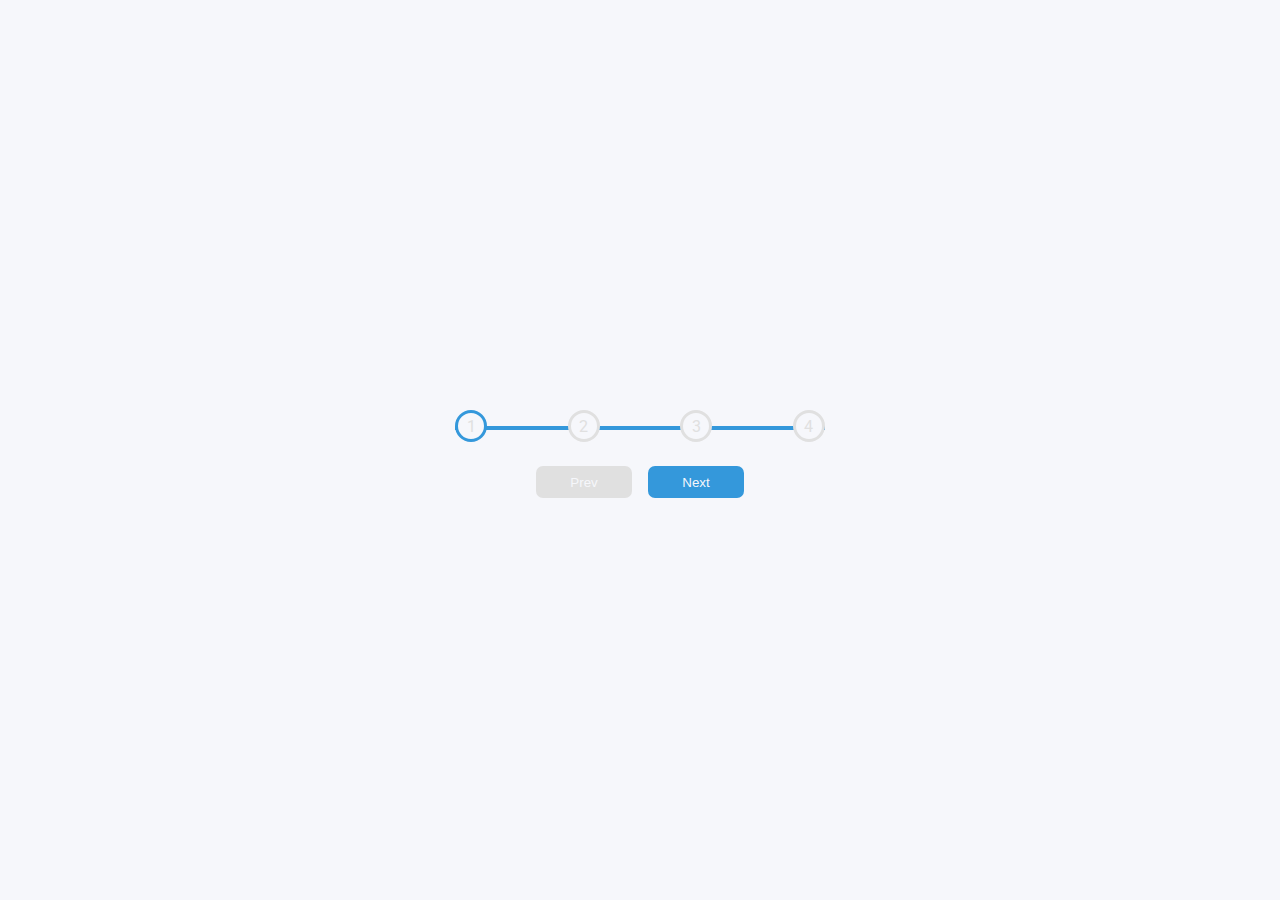
<file: 2. Progress Steps/index.html>
<!DOCTYPE html>
<html lang="en">
  <head>
    <meta charset="UTF-8" />
    <meta name="viewport" content="width=device-width, initial-scale=1.0" />
    <link rel="stylesheet" href="style.css" />
    <title>Progress Steps</title>
  </head>
  <body>
    
    <div class="container">
      <div id='progressbar' class="progress"></div>
      <div class="circle active">1</div>
      <div class="circle">2</div>
      <div class="circle">3</div>
      <div class="circle">4</div>
    </div>
    <div class="btn">
      <button id="prev" disabled>Prev</button>
      <button id="next">Next</button>
    </div>
    
    <script src="script.js"></script>
  </body>
</html>


<!-- 처음에 시자할 때 프로그래스 바를 0으로 만드는 법에 대해 -->
</file>
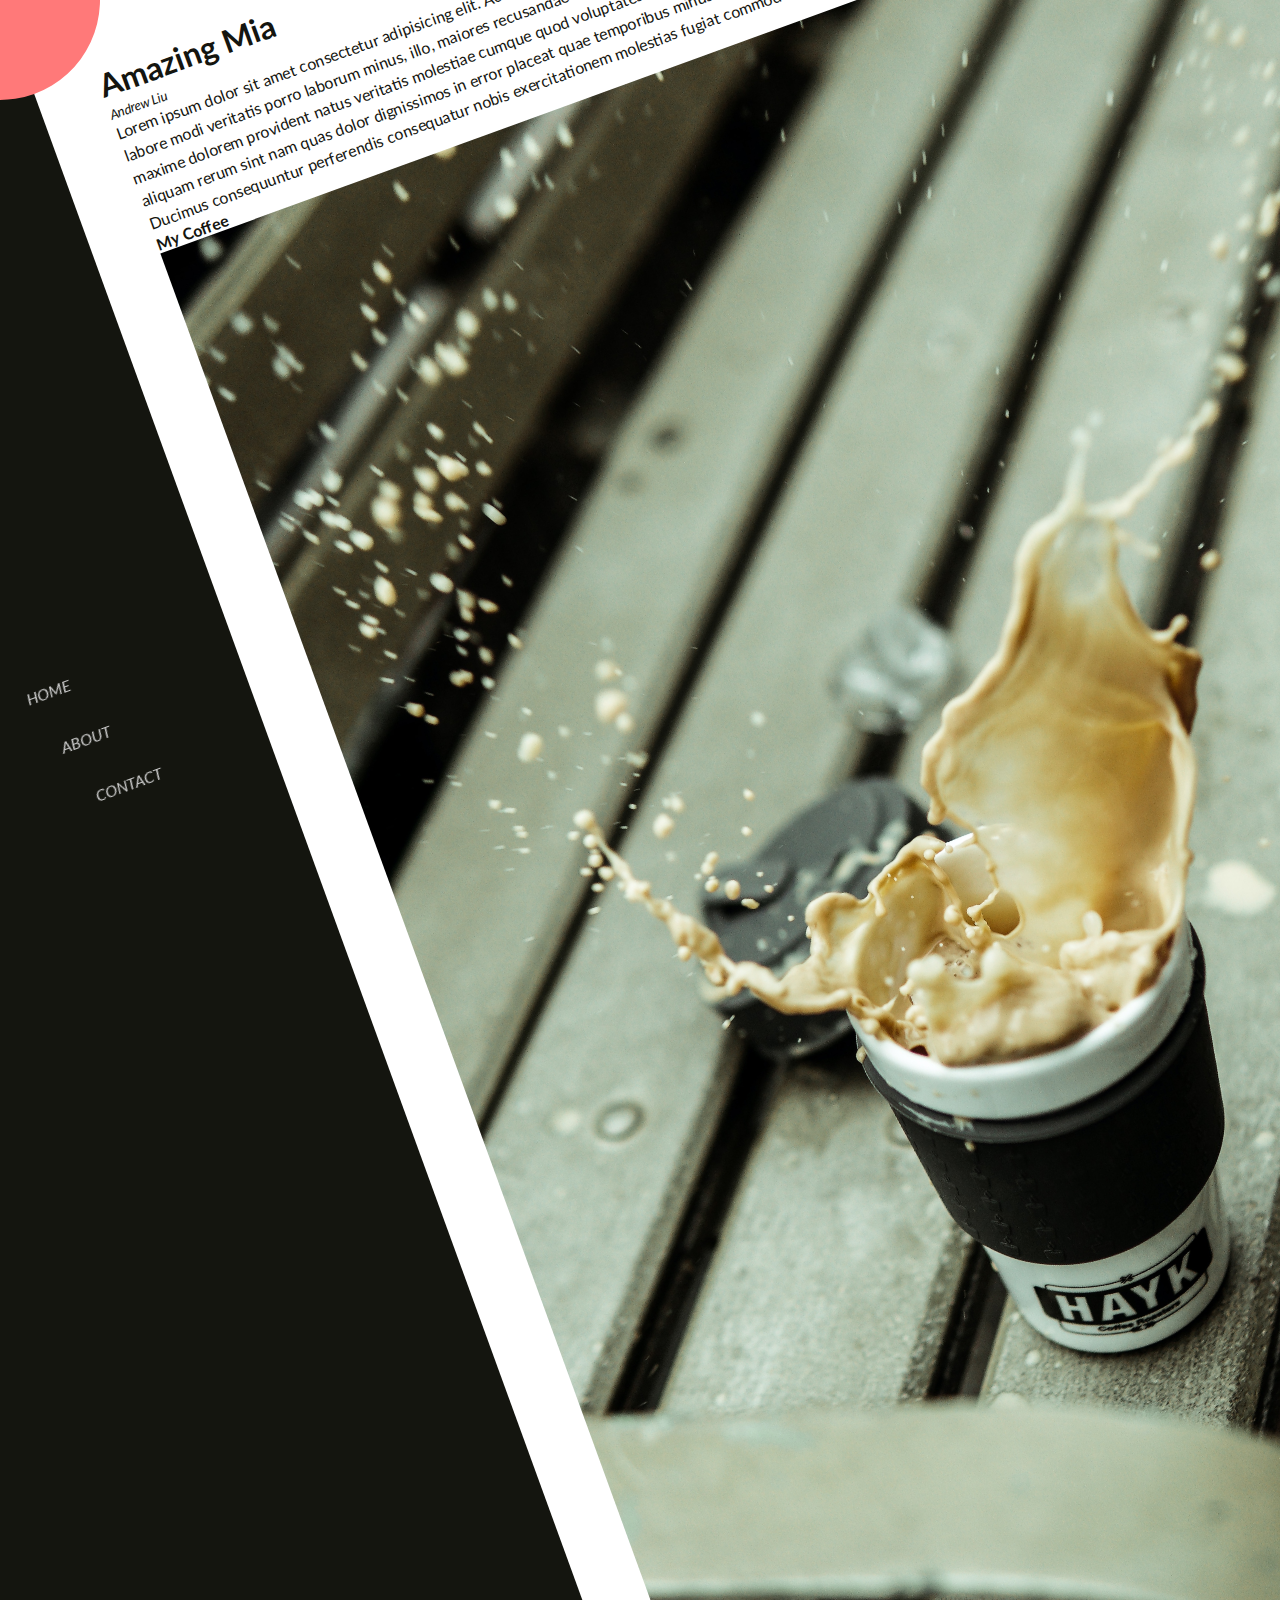
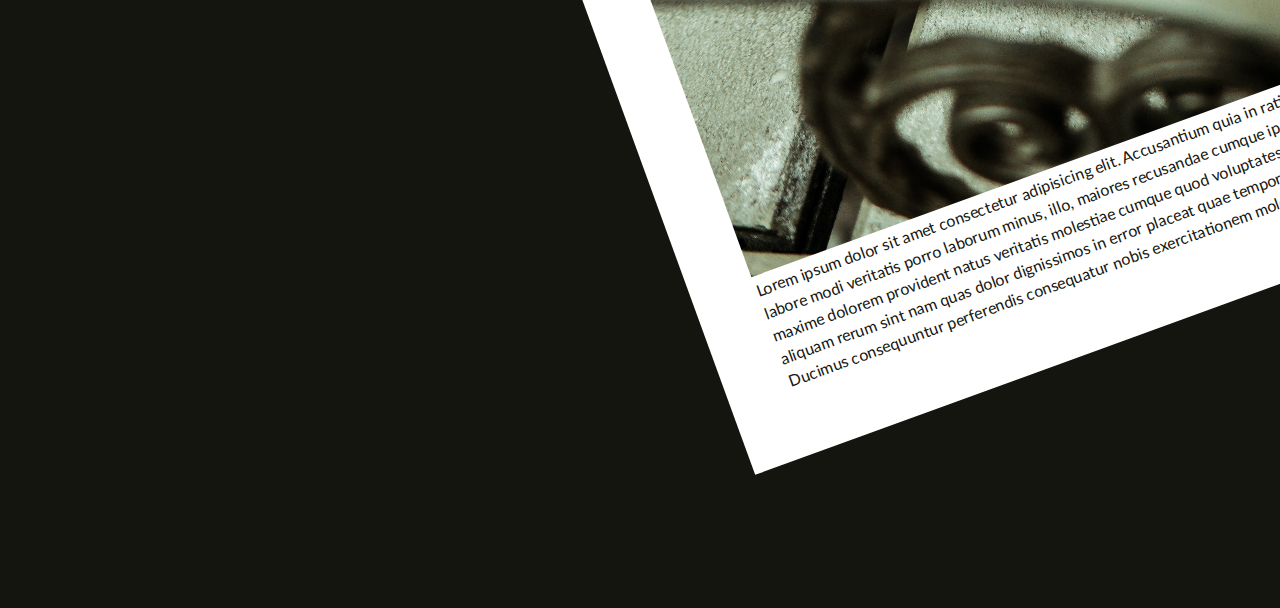
<file: 3. Rotating Navigation/index.html>
<!DOCTYPE html>
<html lang="en">
  <head>
    <meta charset="UTF-8" />
    <meta name="viewport" content="width=device-width, initial-scale=1.0" />
    <link rel="stylesheet" href="https://cdnjs.cloudflare.com/ajax/libs/font-awesome/5.14.0/css/all.min.css" integrity="sha512-1PKOgIY59xJ8Co8+NE6FZ+LOAZKjy+KY8iq0G4B3CyeY6wYHN3yt9PW0XpSriVlkMXe40PTKnXrLnZ9+fkDaog==" crossorigin="anonymous" />
    <link rel="stylesheet" href="style.css" />
    <title>❤ Rotating Navigation</title>
  </head>
  <body>
    <div id="container" class="container rotate">
      <div class="circle-container">
        <div id="circle" class="circle rotate">
          <div class="ham" id="shownav"><i class="fas fa-bars"></i></div>
          <div class="ham" id="nonav"><i class="fas fa-times"></i></div>
        </div>
      </div>

      <div class="content">
        <h3 class="title">Amazing Mia</h3>
        <small>Andrew Liu</small>
        <p>Lorem ipsum dolor sit amet consectetur adipisicing elit. Accusantium quia in ratione dolores cupiditate, maxime aliquid impedit dolorem nam dolor omnis atque fuga labore modi veritatis porro laborum minus, illo, maiores recusandae cumque ipsa quos. Tenetur, consequuntur mollitia labore pariatur sunt quia harum aut. Eum maxime dolorem provident natus veritatis molestiae cumque quod voluptates ab non, tempore cupiditate? Voluptatem, molestias culpa. Corrupti, laudantium iure aliquam rerum sint nam quas dolor dignissimos in error placeat quae temporibus minus optio eum soluta cupiditate! Cupiditate saepe voluptates laudantium. Ducimus consequuntur perferendis consequatur nobis exercitationem molestias fugiat commodi omnis. Asperiores quia tenetur nemo ipsa.</p>
        <h5>My Coffee</h5>
        <img src="./sepehr-darvishzadeh-pydM8aHyUek-unsplash.jpg" alt="img">
        <p>Lorem ipsum dolor sit amet consectetur adipisicing elit. Accusantium quia in ratione dolores cupiditate, maxime aliquid impedit dolorem nam dolor omnis atque fuga labore modi veritatis porro laborum minus, illo, maiores recusandae cumque ipsa quos. Tenetur, consequuntur mollitia labore pariatur sunt quia harum aut. Eum maxime dolorem provident natus veritatis molestiae cumque quod voluptates ab non, tempore cupiditate? Voluptatem, molestias culpa. Corrupti, laudantium iure aliquam rerum sint nam quas dolor dignissimos in error placeat quae temporibus minus optio eum soluta cupiditate! Cupiditate saepe voluptates laudantium. Ducimus consequuntur perferendis consequatur nobis exercitationem molestias fugiat commodi omnis. Asperiores quia tenetur nemo ipsa.</p>
      </div>
    </div>

    <nav class="rotate">
      <ul>
        <li><i class="fas fa-home"><a href="#">Home</a></i></li>
        <li><i class="fas fa-user-alt"><a href="#">About</a></i></li>
        <li><i class="fas fa-envelope"><a href="#">Contact</a></i></li>
      </ul>
    </nav>
    <script src="script.js"></script>
  </body>
</html>
</file>
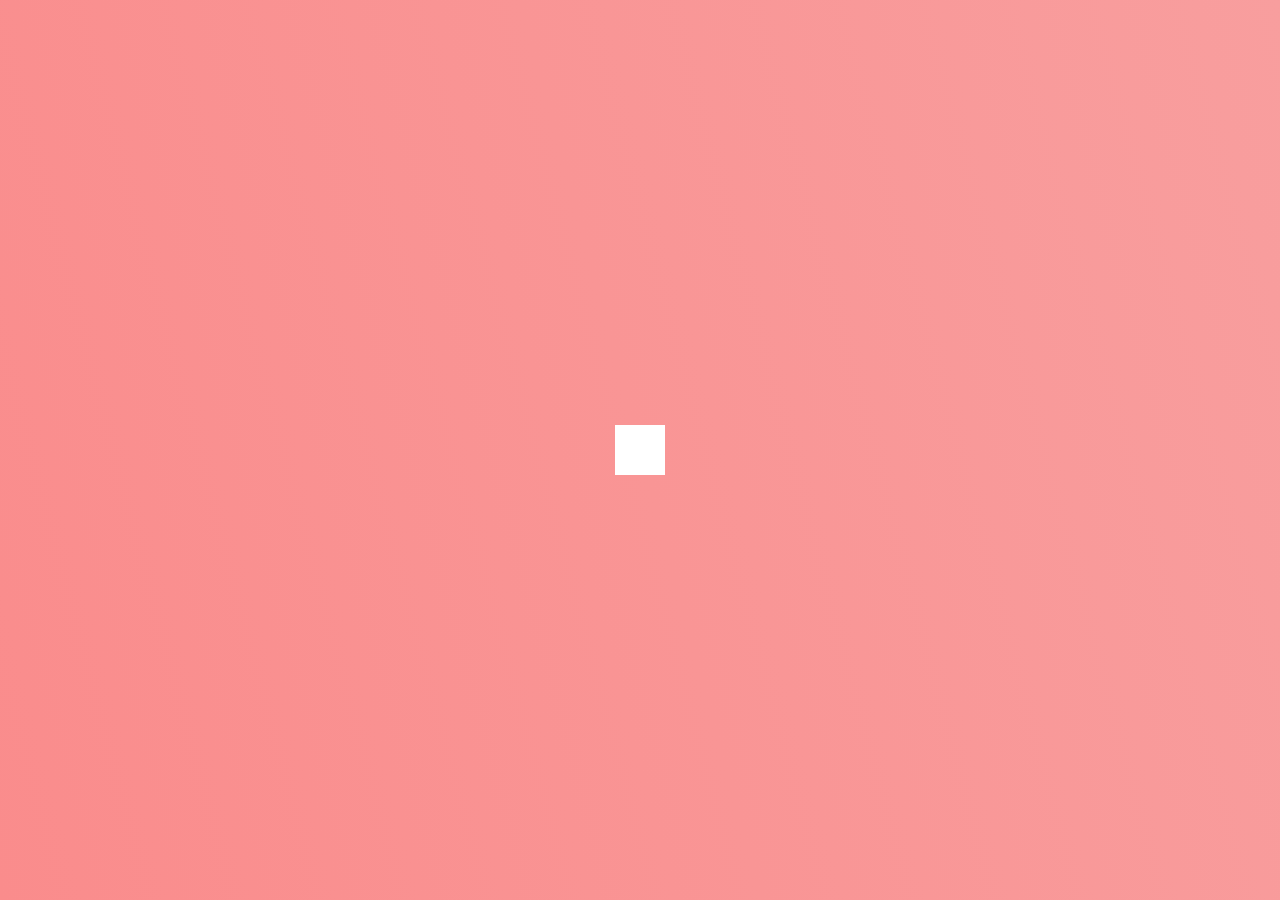
<file: 4. Hidden Searchbar Widget/index.html>
<!DOCTYPE html>
<html lang="en">
  <head>
    <meta charset="UTF-8" />
    <meta name="viewport" content="width=device-width, initial-scale=1.0" />
    <link rel="stylesheet" href="https://cdnjs.cloudflare.com/ajax/libs/font-awesome/5.14.0/css/all.min.css" integrity="sha512-1PKOgIY59xJ8Co8+NE6FZ+LOAZKjy+KY8iq0G4B3CyeY6wYHN3yt9PW0XpSriVlkMXe40PTKnXrLnZ9+fkDaog==" crossorigin="anonymous" />
    <link rel="stylesheet" href="style.css" />
    <title>🍕 Searchbar Widget</title>
  </head>
  <body>
    <div class="search">
      <input type="text" class="input" placeholder="Search...">
      <button class="btn"><i class="fas fa-search"></i></button>
    </div>
    <script src="script.js"></script>
  </body>
</html>
</file>
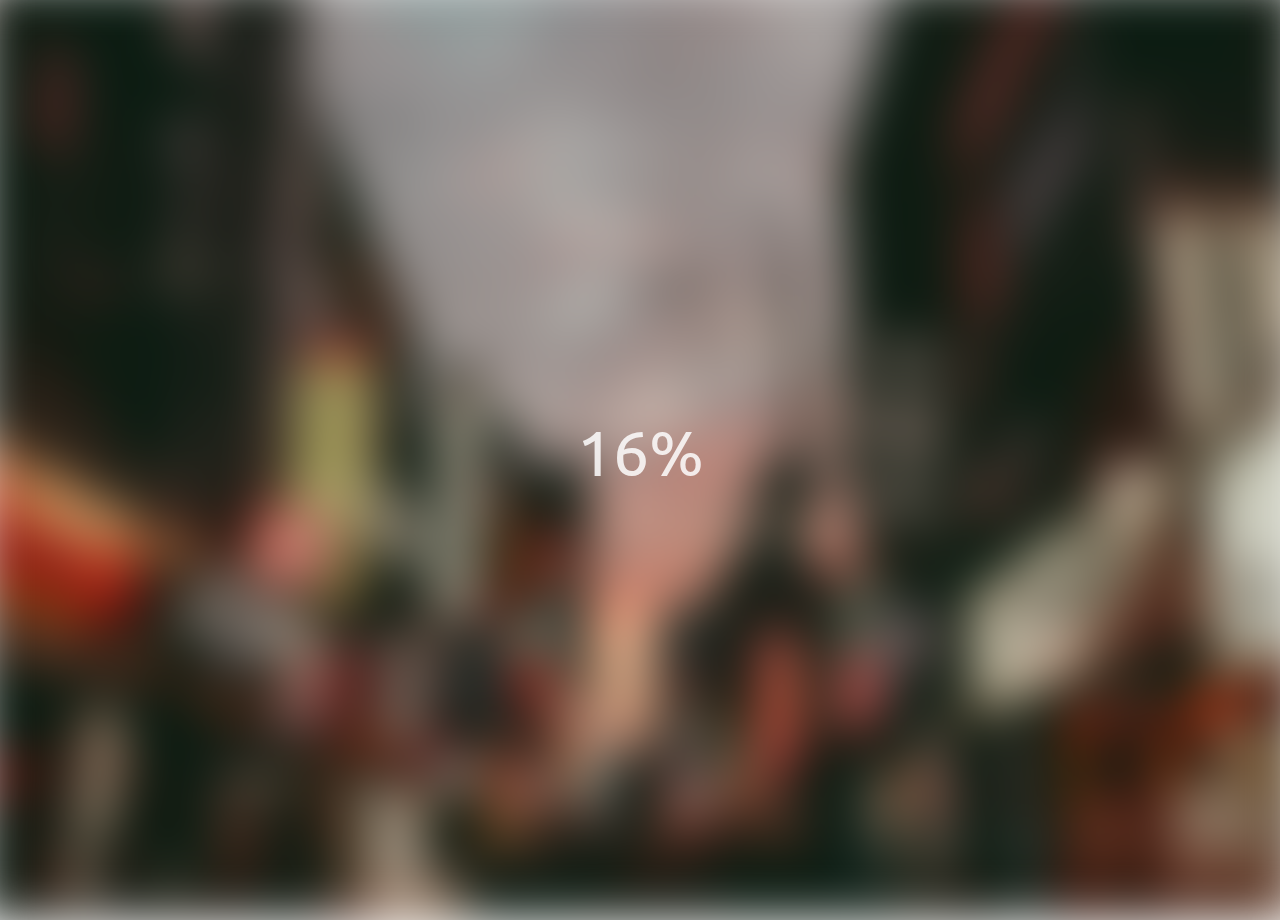
<file: 5. Load Blur Effect/index.html>
<!DOCTYPE html>
<html lang="en">
  <head>
    <meta charset="UTF-8" />
    <meta name="viewport" content="width=device-width, initial-scale=1.0" />
    <link rel="stylesheet" href="https://cdnjs.cloudflare.com/ajax/libs/font-awesome/5.14.0/css/all.min.css" integrity="sha512-1PKOgIY59xJ8Co8+NE6FZ+LOAZKjy+KY8iq0G4B3CyeY6wYHN3yt9PW0XpSriVlkMXe40PTKnXrLnZ9+fkDaog==" crossorigin="anonymous" />
    <link rel="stylesheet" href="style.css" />
    <title> 🎅 Load Blur Effect</title>
  </head>
  <body>
    <section class="bg"></section>
    <div class="text">100%</div>
    <script src="script.js"></script>
  </body>
</html>
</file>
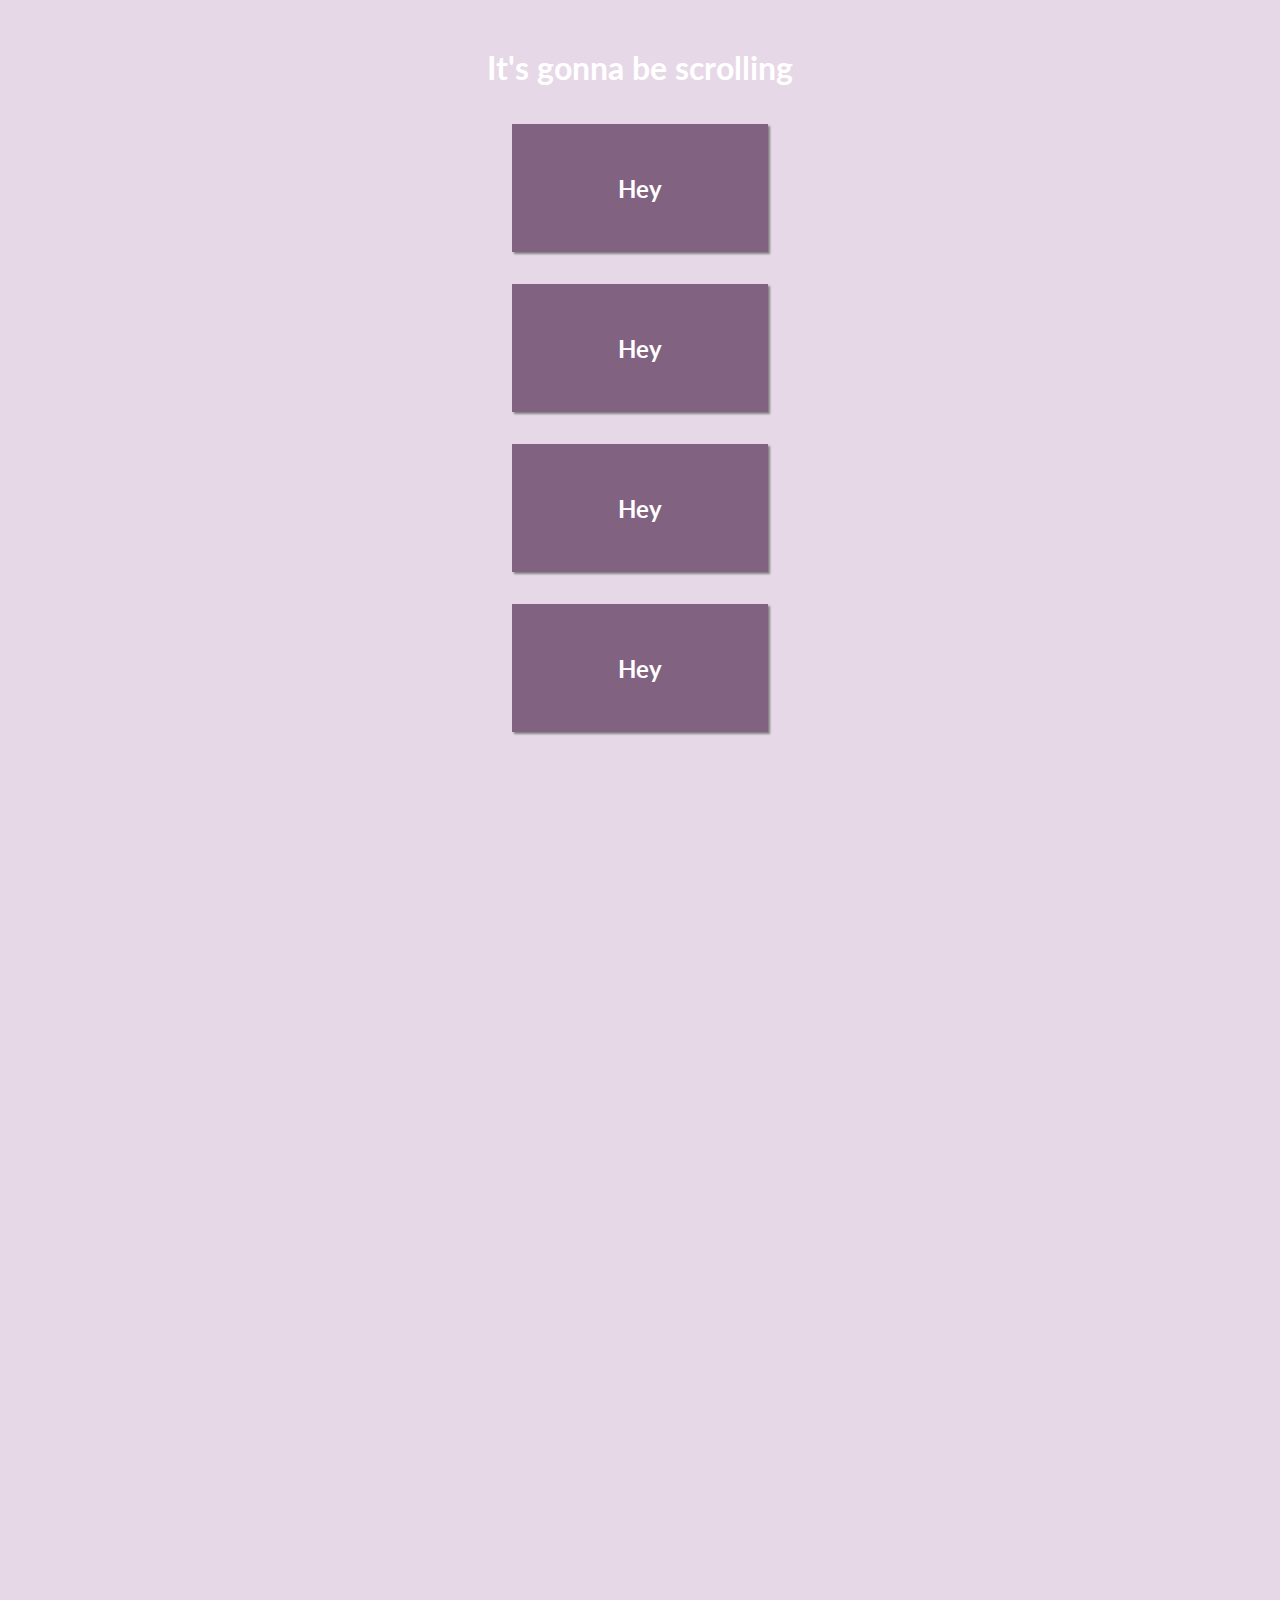
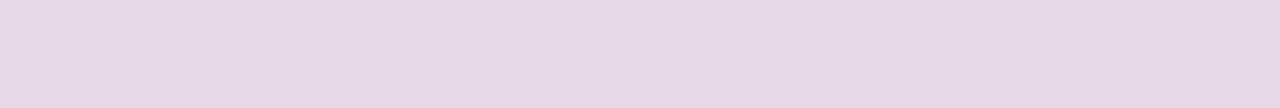
<file: 6. Scroll Animation/index.html>
<!DOCTYPE html>
<html lang="en">
  <head>
    <meta charset="UTF-8" />
    <meta name="viewport" content="width=device-width, initial-scale=1.0" />
    <link rel="stylesheet" href="https://cdnjs.cloudflare.com/ajax/libs/font-awesome/5.14.0/css/all.min.css" integrity="sha512-1PKOgIY59xJ8Co8+NE6FZ+LOAZKjy+KY8iq0G4B3CyeY6wYHN3yt9PW0XpSriVlkMXe40PTKnXrLnZ9+fkDaog==" crossorigin="anonymous" />
    <link rel="stylesheet" href="style.css" />
    <title>🍦 Scroll Animation</title>
  </head>
  <body>
    <h1>It's gonna be scrolling</h1>
    <div class="box"><h2>Hey</h2></div>
    <div class="box"><h2>Hey</h2></div>
    <div class="box"><h2>Hey</h2></div>
    <div class="box"><h2>Hey</h2></div>
    <div class="box"><h2>Hey</h2></div>
    <div class="box"><h2>Hey</h2></div>
    <div class="box"><h2>Hey</h2></div>
    <div class="box"><h2>Hey</h2></div>
    <div class="box"><h2>Hey</h2></div>
    <div class="box"><h2>Hey</h2></div>
    <script src="script.js"></script>
  </body>
</html>
</file>
<file: 2. Progress Steps/style.css>
@import url('https://fonts.googleapis.com/css2?family=Roboto:wght@400;700&display=swap');

:root {
  --blue: #3498db;
  --grey: #e0e0e0;
  --light-grey: #f6f7fb;
}

* {
  box-sizing: border-box;
}

body {
  font-family: 'Roboto', sans-serif;
  display: flex;
  flex-direction: column;
  align-items: center;
  justify-content: center;
  height: 100vh;
  overflow: hidden;
  margin: 0;
  background: var(--light-grey);
}

li {
  list-style: none;
}

.container {
  display: flex;
  justify-content: space-between;
  align-items: center;
  width: 370px;
  height: 3rem;
  position: relative;
}

.container::before {
  content: '';
  width: 100%;
  z-index: -1;
  background: var(--grey);
  position: absolute;
  height: 4px;
  top: 50%;
  left: 0;
}

.progress {
  position: absolute;
  width: 100%;
  z-index: -1;
  background: var(--blue);
  height: 4px;
  top: 50%;
  left: 0;
  transition: 0.4s ease;
}

.circle {
  color: var(--grey);
  background: var(--light-grey);
  border-radius: 50%;
  border: var(--grey) 3.5px solid;
  width: 2rem;
  height: 2rem;
  display: flex;
  align-items: center;
  justify-content: center;
  transition: 0.4s ease;
}

.circle.active {
  border: var(--blue) 3.5px solid;
}

.btn {
  display: flex;
  margin-top: 1rem;
}

button {
  background: var(--blue);
  width: 6rem;
  height: 2rem;
  display: flex;
  align-items: center;
  justify-content: center;
  margin: 0 0.5rem;
  border: none;
  cursor: pointer;
  color: #f6f7fb;
  border-radius: 7px;
}

button:disabled {
  background: var(--grey);
  cursor: not-allowed;
}
</file>
<file: 3. Rotating Navigation/style.css>
@import url('https://fonts.googleapis.com/css2?family=Lato&display=swap');

* {
  box-sizing: border-box;
  padding: 0;
  margin: 0;
}

body {
  font-family: 'Lato', sans-serif;
  background: #14150f;
  color: #cccccc;
}

.container {
  background: white;
  color: #14150f;
  width: 100vw;
  padding: 4rem;
  transition: 0.5s ease;
}

.container.rotate {
  transform: rotate(-20deg);
  transform-origin: top left;
}

nav.rotate {
  transform: rotate(-20deg);
  transform-origin: top left;
}

.circle-container {
  position: fixed;
  width: 200px;
  height: 200px;
  top: -100px;
  left: -100px;
}

.circle {
  width: 100%;
  height: 100%;
  background-color: #ff7979;
  border-radius: 50%;
  z-index: 1;
  color: white;
  position: relative;
  transition: 0.3s linear;
}

.circle.rotate {
  transform: rotate(-90deg);
}

.ham {
  font-size: 2rem;
  cursor: pointer;
}

#shownav {
  position: absolute;
  bottom: 20%;
  right: 20%;
}

#nonav {
  position: absolute;
  bottom: 20%;
  left: 20%;
}

img {
  width: 100%;
  height: 100%;
}

.content {
  padding-top: 2rem;
}

.title {
  font-size: 2rem;
  margin: 0;
}

h5 {
  font-size: 1rem;
}

small {
  font-style: italic;
}

p {
  line-height: 1.5rem;
}

ul {
  list-style: none;
}

ul li {
  margin: 1.75rem 0;
}

ul li + li {
  margin-left: 1rem;
}

ul li + li + li {
  margin-left: 2rem;
}

li i {
  font-size: 1.5rem;
}

li i a {
  text-decoration: none;
  margin-left: 0.75rem;
  font-size: 1rem;
  text-transform: uppercase;
  color: #cccccc;
}

nav {
  position: fixed;
  bottom: 40px;
  left: 0;
}
</file>
<file: 4. Hidden Searchbar Widget/style.css>
@import url('https://fonts.googleapis.com/css2?family=Roboto:wght@400;700&display=swap');

* {
  box-sizing: border-box;
}

body {
  font-family: 'Roboto', sans-serif;
  background: linear-gradient(75deg, rgb(250, 140, 140), rgb(248, 158, 158));
  display: flex;
  align-items: center;
  justify-content: center;
  height: 100vh;
  overflow: hidden;
  margin: 0;
}

.search {
  position: relative;
  height: 50px;
}

.input {
  width: 50px;
  height: 50px;
  font-size: 16px;
  padding: 15px;
  border: none;
  transition: width 0.3s ease;
  background: #fff;
}

.btn {
  cursor: pointer;
  height: 50px;
  font-size: 16px;
  padding: 15px;
  border: none;
  background: #fff;

  position: absolute;
  left: 0;
  right: 0;

  transition: transform 0.3s ease;
}

.search.active .input {
  width: 220px;
}

.search.active .btn {
  transform: translateX(200px);
}

.input:focus,
.btn:focus {
  outline: none;
}
</file>
<file: 5. Load Blur Effect/style.css>
@import url('https://fonts.googleapis.com/css?family=Ubuntu');

* {
  box-sizing: border-box;
}

body {
  font-family: 'Ubuntu', sans-serif;
  display: flex;
  align-items: center;
  justify-content: center;
  height: 100vh;
  overflow: hidden;
  margin: 0;
}

.bg {
  background: url('./bgg.jpg') no-repeat center center/cover;
  width: calc(100vw + 40px);
  height: calc(100vh + 40px);
  position: absolute;
  top: -20px;
  left: -20px;
  z-index: -1;
  filter: blur(0px);
}

.text {
  color: #fff;
  font-size: 4rem;
}
</file>
<file: 6. Scroll Animation/style.css>
@import url('https://fonts.googleapis.com/css2?family=Lato');

* {
  box-sizing: border-box;
}

body {
  font-family: 'Lato', sans-serif;
  display: flex;
  flex-direction: column;
  align-items: center;
  justify-content: center;
  overflow-x: hidden;
  margin: 0;
  background: rgb(231, 216, 231);
  color: #fff;
}

h1 {
  margin-top: 3rem;
}

.box {
  width: 16rem;
  height: 8rem;
  background: rgb(129, 98, 129);
  display: flex;
  align-items: center;
  justify-content: center;
  margin: 1rem 0;
  box-shadow: 2px 2px 2px grey;
  transform: translateX(400%);
  transition: transform 0.4s ease;
}

.box:nth-of-type(even) {
  transform: translateX(-400%);
}

.box.active {
  transform: translateX(0);
}
</file>
